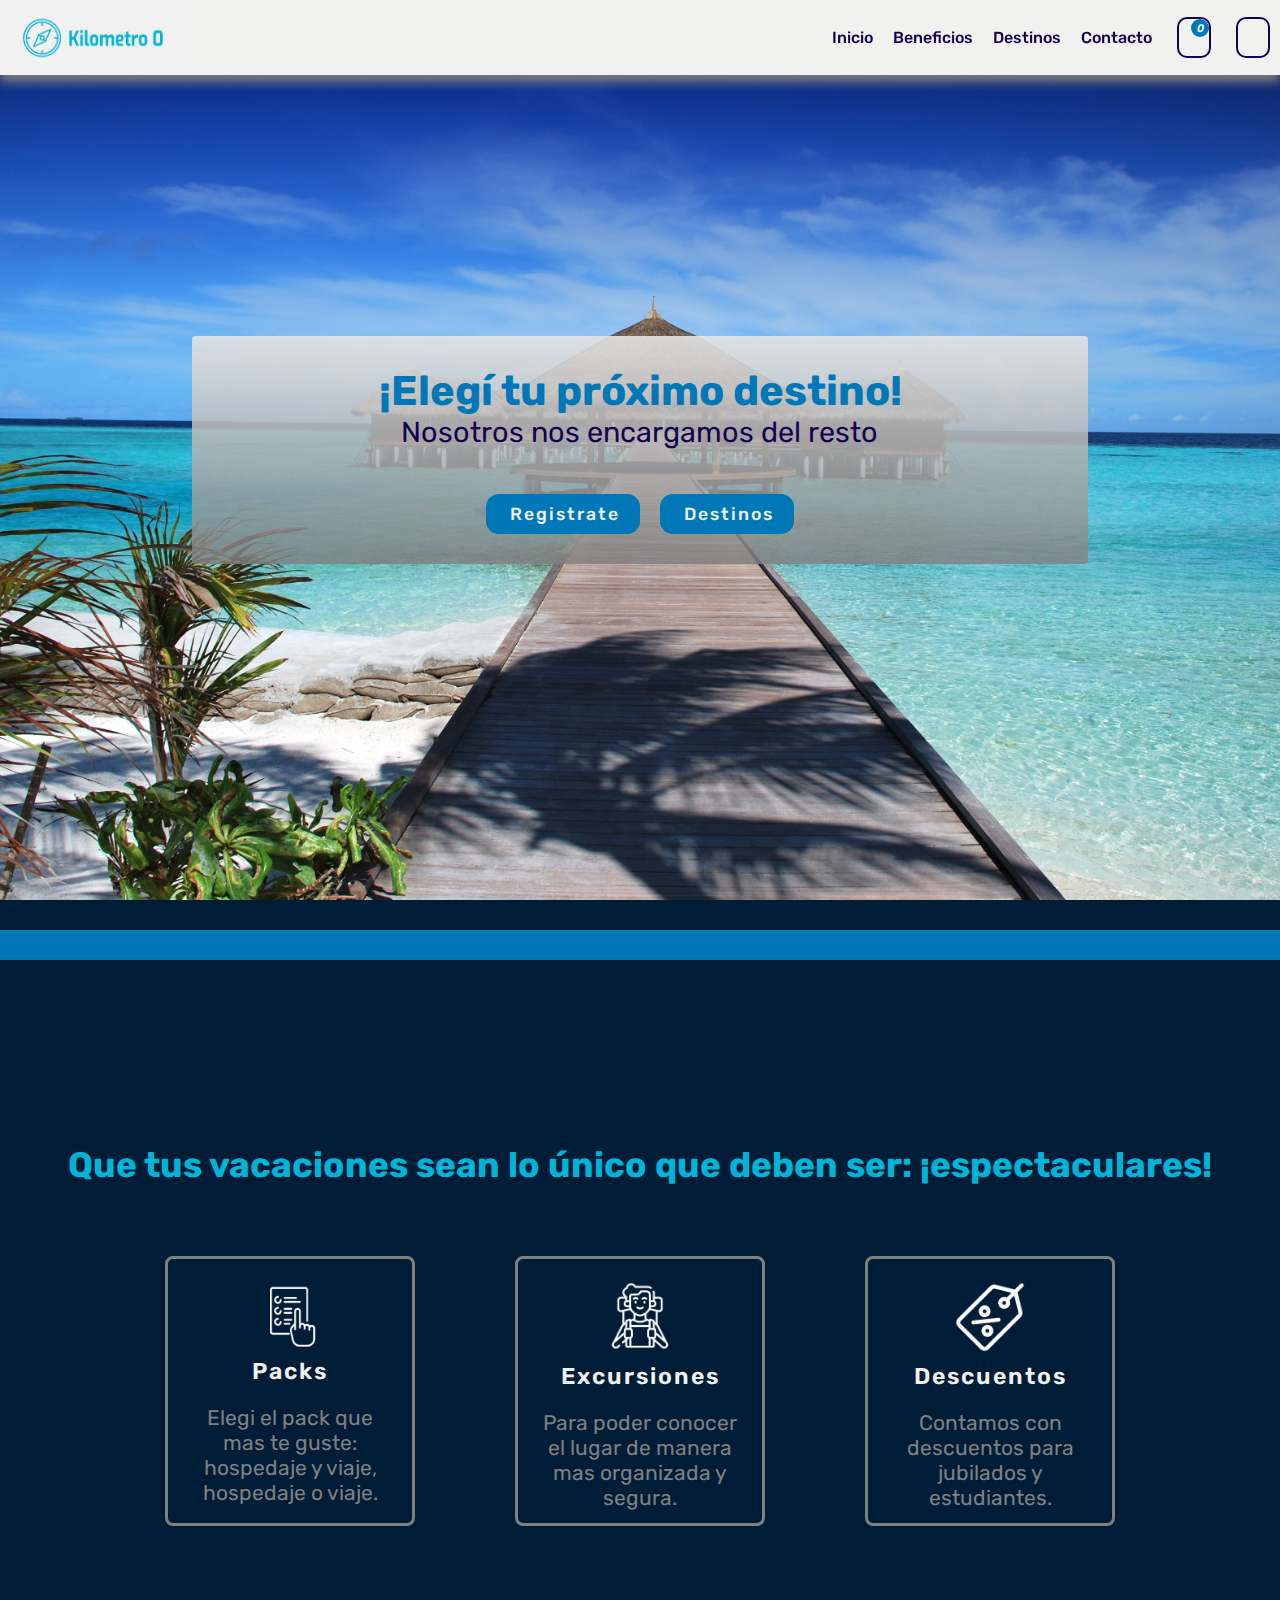
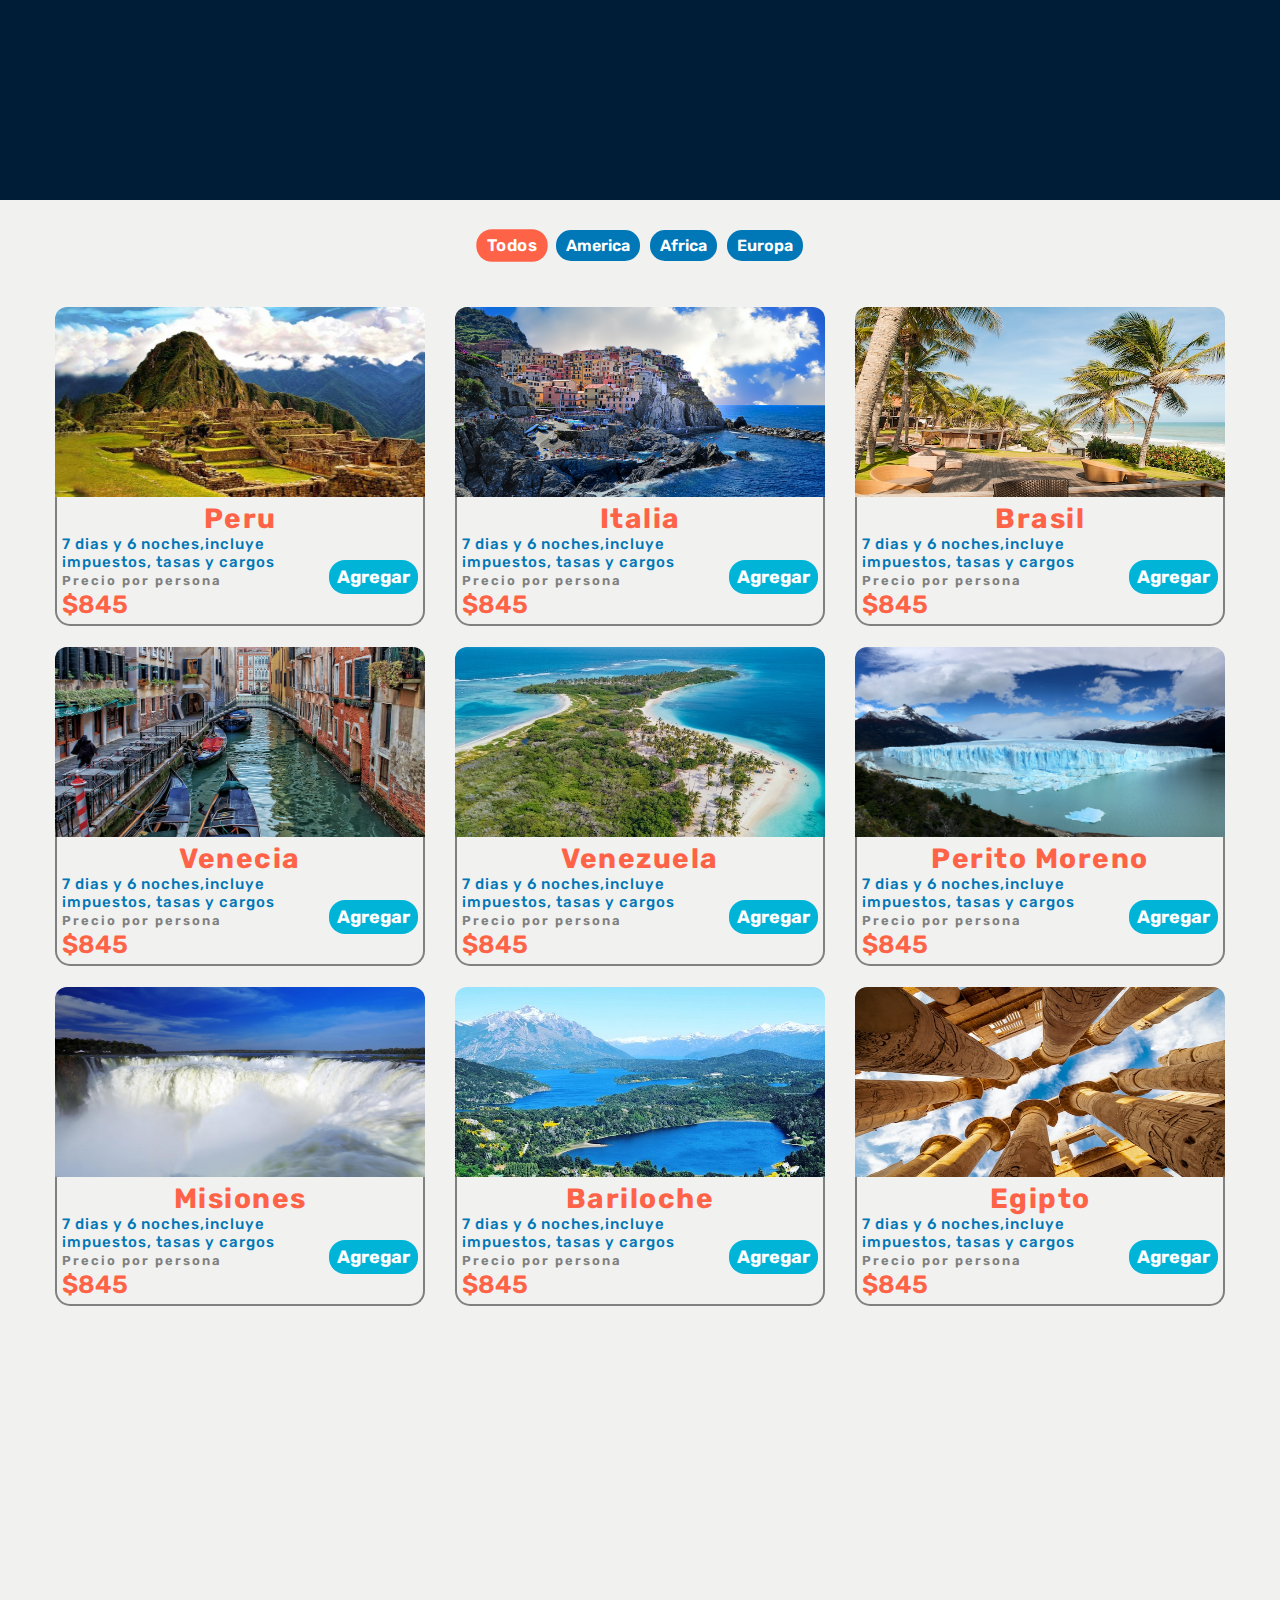
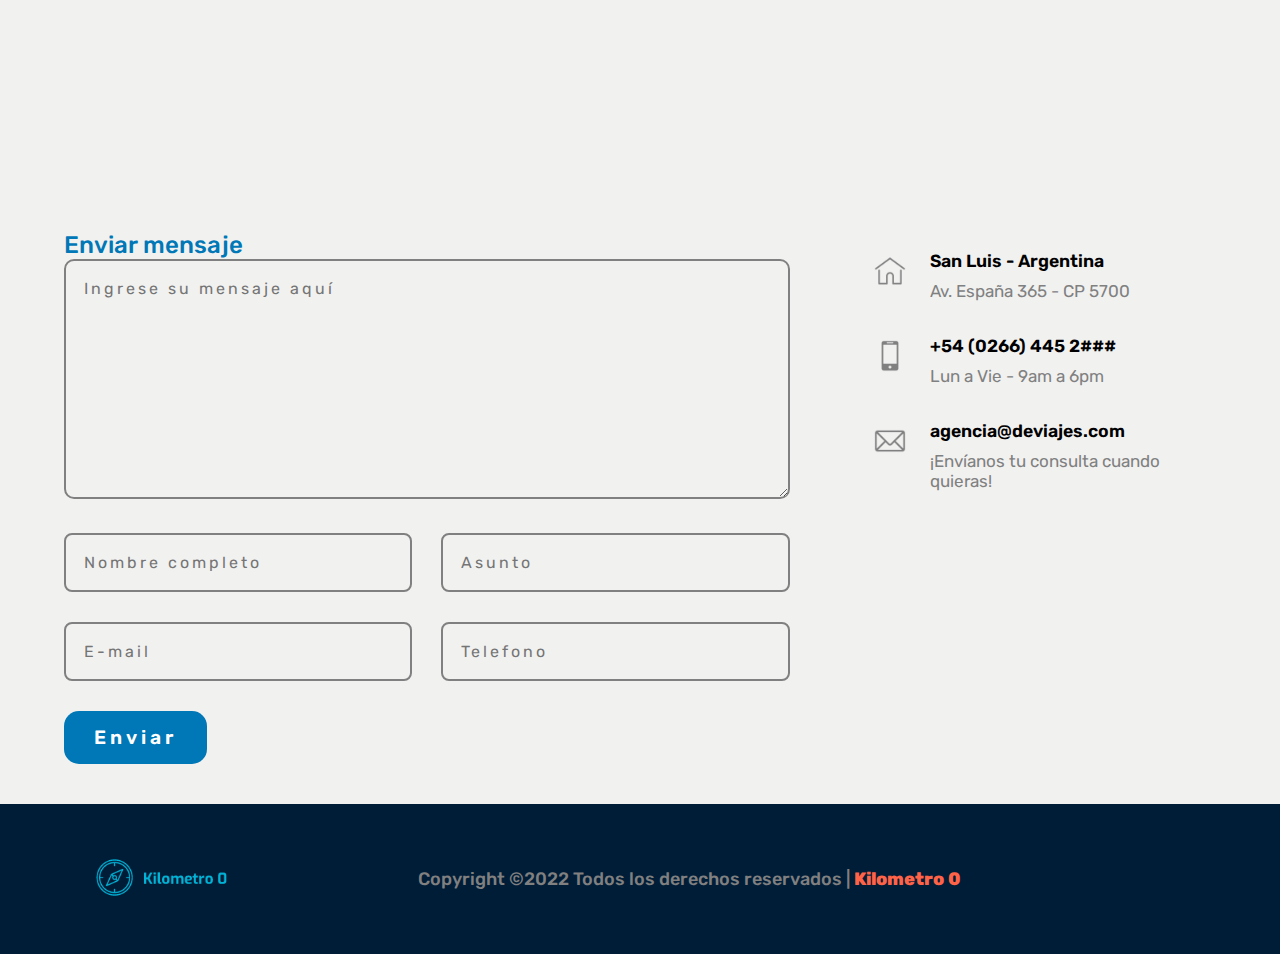
<file: index.html>
<!DOCTYPE html>
<html lang="es">
  <head>
    <meta charset="UTF-8" />
    <meta http-equiv="X-UA-Compatible" content="IE=edge" />
    <meta name="viewport" content="width=device-width, initial-scale=1.0" />
    <link rel="stylesheet" href="https://cdnjs.cloudflare.com/ajax/libs/font-awesome/6.2.0/css/all.min.css" integrity="sha512-xh6O/CkQoPOWDdYTDqeRdPCVd1SpvCA9XXcUnZS2FmJNp1coAFzvtCN9BmamE+4aHK8yyUHUSCcJHgXloTyT2A==" crossorigin="anonymous" referrerpolicy="no-referrer" />
   <link rel="stylesheet" href="./assets/style.css" />
    <link rel="stylesheet" href="./assets/mediaqueries.css" />
    <link rel="stylesheet" href="./assets/animaciones.css" />

    <title>Kilometro 0 - Agencia de viajes</title>
  </head>
  <body>
    <header>
      <img
        src="./assets/img/logo.png"
        class="logo"
        alt="logobrujula"
      />
      <nav>
        <!-- ------------------------------------------    MENU HAMBURGUESA    ---------------------------------------------- -->
        <label for="menu-toggle" class="menu-label">
          <i class="fa-solid fa-bars menu-icon"></i>
        </label>
        <ul class="navbar-list">
          <li><a class="navbar-a" href="#mainhero">Inicio</a></li>
          <li><a class="navbar-a" href="#mainbeneficios">Beneficios</a></li>
          <li><a class="navbar-a" href="#maindestinos">Destinos</a></li>
          <li><a class="navbar-a" href="#maincontacto">Contacto</a></li>
        </ul>

        <!-- ------------------------------------------    CARRO DE COMPRAS    --------------------------------------------- -->
      <label>          <i class="fa-solid fa-cart-shopping cart-icon"><div class="carro-burbuja">0</div></i>        
      </label>
        <div class="divcarro">
          <h2>Tus compras</h2>

          <div class="cart-container"></div>

          <span class="divider"></span>

          <div class="cart-total">
            <p>Total:</p>
            <span class="total">0</span>
          </div>
          <div class="carroDivBotones">
          <button class="btn-buy">Comprar</button>
          <button class="btn-delete">Vaciar carrito</button>
        </div>
        </div>


        <!-- ----------------------------------------------  Fin carro de compras ---------------------------------------------- -->
        <a href="./login.html"  class="logousuarios"
          ><i class="fa-solid fa-user logousuario"></i></a>
          <div class="overlay"></div>

      </nav>
    </header>
    <main>
      <section id="mainhero">
        <div class="mainhero__img">
            <div class="mainhero__divtexto">
              <h1>¡Elegí tu próximo destino!</h1>
              <h2>Nosotros nos encargamos del resto</h2>
              <div class="hero-divbotones">
                <a  href="./login.html"><button class="hero-btnRegistrate btn"><i class="fa-solid fa-user userboton"></i>Registrate</button></a>
                <a href="#maindestinos"><button class="hero-btnDestinos btn"><i class="fa-solid fa-plane"></i>Destinos</button></a>
              </div>
            </div>
        </div>
      </section>
      <!-- ---------------------------------------------    BENEFICIOS    -------------------------------------------- -->
      <section id="mainbeneficios">
        <h3>
         Que tus vacaciones sean lo único que deben ser:
          ¡espectaculares!
        </h3>
        <div class="beneficioscontenedor">
          <div class="divcard">
            <div class="divcard-up">
              <img src="./assets/img/pack.png" class="imgpack" />
              <span>Packs</span>
            </div>
            <p>
              Elegi el pack que mas te guste: hospedaje y viaje, hospedaje o
              viaje.
            </p>
          </div>
          <div class="divcard">
            <div class="divcard-up">
              <img src="./assets/img/excursion.png" class="imgexcursion" />
              <span>Excursiones</span>
            </div>
            <p>
              Para poder conocer el lugar de manera mas organizada y segura.
            </p>
          </div>
          <div class="divcard">
            <div class="divcard-up">
              <img src="./assets/img/descuentos.png" class="imgdescuento" />
              <span>Descuentos</span>
            </div>
            <p>Contamos con descuentos para jubilados y estudiantes.</p>
          </div>
        </div>
      </section>
      <!-- ----------------------------------------------------    Destinos    ---------------------------------------------- -->
      <section id="maindestinos">
         <div class="categorias">
          <button class="category active" >Todos</button>
          <button class="category" data-category="America">America</button>
          <button class="category" data-category="Africa">Africa</button>
          <button class="category" data-category="Europa">Europa</button>
        </div>
        <div class="divdestinos">   
      </div>
      </section>
      <!--  ------------------------------------------    CONTACTO     ------------------------------------------->
      <section id="maincontacto">
        <div class="contenedorcontacto">
          <div class="divmapa">
            <iframe
              src="https://www.google.com/maps/embed?pb=!1m18!1m12!1m3!1d3334.6380301036456!2d-66.33911363524166!3d-33.302131497300664!2m3!1f0!2f0!3f0!3m2!1i1024!2i768!4f13.1!3m3!1m2!1s0x95d439543c5626fd%3A0x2db156e2f81d99f9!2sPlaza%20Pringles%2C%20San%20Luis!5e0!3m2!1ses-419!2sar!4v1666906570665!5m2!1ses-419!2sar"
              width="100%"
              height="100%"
              style="border: 0"
              allowfullscreen=""
              loading="lazy"
              referrerpolicy="no-referrer-when-downgrade"
            ></iframe>
          </div>
          <div class="divcontacto-down">
            <div class="divform">
              <form>
                <!-- form de contacto -->
                <h2>Enviar mensaje</h2>
                <div><textarea placeholder = 'Ingrese su mensaje aquí'"
                  placeholder="Ingrese su mensaje aquí" class="contacto-datos"></textarea></div>
                  <div class="divinputs"> 
                    <div class="divinput-50">
                <div>
                  <input class=" contacto-datos input-nombre" name="name" id="name" type="text"
                  placeholder = 'Nombre completo'" placeholder="Ingrese
                  nombre completo">
                </div>
                <div>
                  <input class="contacto-datos input-correo" name="correo" id="correo"
                  type="text" placeholder = 'E-mail'"
                  placeholder="E-mail">
                </div>
              </div>
                <div class="divinput-50">
                <div class=>
                  <input class="contacto-datos input-asunto" name="asunto" id="asunto"
                  type="text" placeholder = 'Asunto'"
                  placeholder="Asunto">
                </div>
                <div class=>
                  <input class="contacto-datos input-telefono" name="telefono" id="telefono"
                  type="text" placeholder = 'Telefono'"
                  placeholder="Telefono">
                </div>
              </div>

              </div>
              
                <input type="submit" value="Enviar" class="submit-contacto btn"/>
              </form>
            </div>
            <div class="divdatos">
              <!-- datos de la pagina -->
              <div class="divdatos-item">
                <img src="./assets/img/domiciliologo.png" class="datoslogo" alt="logo-domicilio">
                <div class="divdatos-item2">
                  <span>San Luis - Argentina</span>
                  <p>Av. España 365 - CP 5700</p>
                </div> 
              </div>
              <div class="divdatos-item">
                <img src="./assets/img/celularlogo.png" class="datoslogo" alt="logo-celular">
                <div class="divdatos-item2">
                  <span>+54 (0266) 445 2###</span>
                  <p>Lun a Vie - 9am a 6pm
                  </p>
                </div> 
              </div>
              <div class="divdatos-item">
                <img src="./assets/img/correologo.png" class="datoslogo" alt="logo-correo">
                <div class="divdatos-item2">
                  <span>agencia@deviajes.com</span>
                  <p>¡Envíanos tu consulta cuando quieras!</p>
                </div> 
              </div>
            </div>
          </div>
        </div>
      </section>
    </main>
    <footer>
      <div class="footer-div-logo">   <img
        src="./assets/img/logo-footer.png"
        href="index.html"
        class="logok0footer"
        alt="logobrujula"
      /></div>
      <p>Copyright ©2022 Todos los derechos reservados |  <span>Kilometro 0</span></p>
<div class="footer-div-logos">
  <a href="https://www.facebook.com/" target="_blank"><i class="fa-brands fa-square-facebook logofooter"></i></a>
  <a href="https://www.instagram.com/" target="_blank" ><i class="fa-brands fa-instagram logofooter"></i></a>
  <a href="https://twitter.com/?lang=es" target="_blank"><i class="fa-brands fa-square-twitter logofooter"></i></a>
  <a href="https://www.youtube.com/" target="_blank"><i class="fa-brands fa-youtube logofooter"></i></a>
</div>
    </footer>
    <div class="add-modal"></div>

    <script src="./data.js"></script>
    <script src="./assets/main.js"></script>
    </body>
</html>
</file>
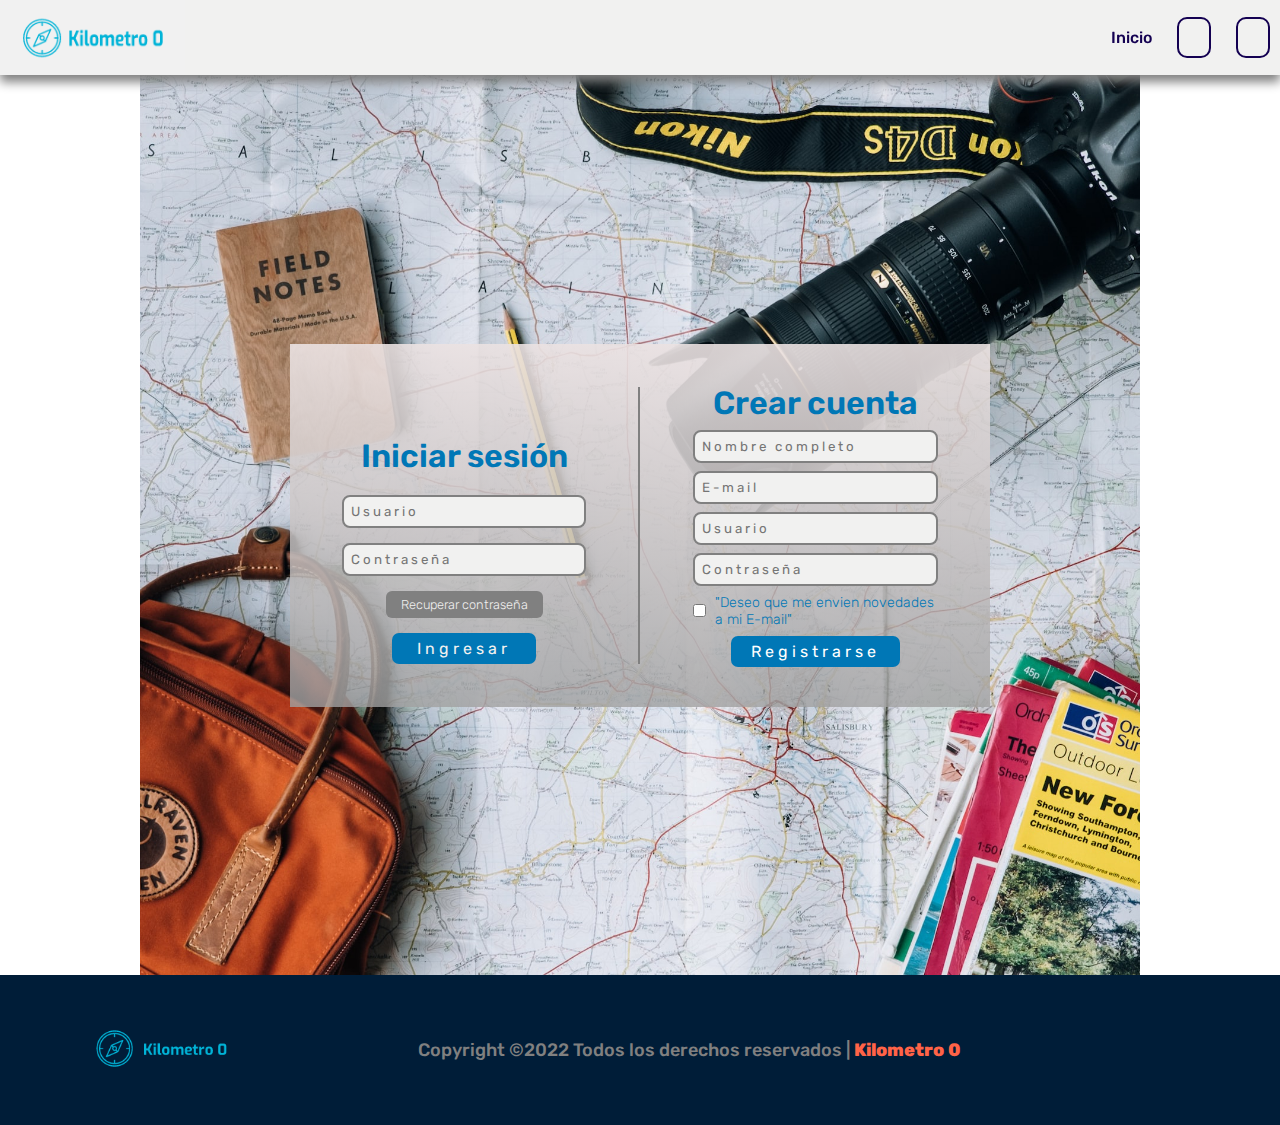
<file: login.html>
<!DOCTYPE html>
<html lang="es">
  <head>
    <meta charset="UTF-8" />
    <meta http-equiv="X-UA-Compatible" content="IE=edge" />
    <meta name="viewport" content="width=device-width, initial-scale=1.0" />
    <link
      rel="stylesheet"
      href="https://cdnjs.cloudflare.com/ajax/libs/font-awesome/6.2.0/css/all.min.css"
      integrity="sha512-xh6O/CkQoPOWDdYTDqeRdPCVd1SpvCA9XXcUnZS2FmJNp1coAFzvtCN9BmamE+4aHK8yyUHUSCcJHgXloTyT2A=="
      crossorigin="anonymous"
      referrerpolicy="no-referrer"
    />
    <link rel="stylesheet" href="./assets/style.css" />
    <link rel="stylesheet" href="./assets/mediaqueries.css" />
    <link rel="stylesheet" href="./assets/animaciones.css" />
    <title>Kilometro 0 | Usuarios</title>
  </head>
  <body>
    <header>
      <img src="./assets/img/logo.png" class="logo" alt="logobrujula" />
      <nav>
        <ul class="navbar-list">
          <li><a class="navbar-a" href="./index.html">Inicio</a></li>
        </ul>
        <!-- ------------------------------------------    CARRO DE COMPRAS    --------------------------------------------- -->
        <label> <i class="fa-solid fa-cart-shopping cart-icon"></i> </label>
        <div class="divcarro"></div>
        <!-- ----------------------------------------------  Fin carro de compras ---------------------------------------------- -->
        <a href="./login.html" class="logousuarios"
          ><i class="fa-solid fa-user logousuario"></i
        ></a>
      </nav>
    </header>
    <main>
      <section class="section-login">
        <div class="divcontenedorlogin">
          <div class="divIniciar">
            <h2>Iniciar sesión</h2>
            <div>
              <div>
                <input
                  class="registrarse"
                  name="name"
                  id="name"
                  type="text"
                  placeholder="Usuario"
                  placeholder="Ingrese
                      nombre completo"
                />
              </div>
              <div>
                <input
                  class="registrarse"
                  name="password"
                  id="contraseña"
                  type="password"
                  placeholder="Contraseña"
                  placeholder="Contraseña"
                  required
                />
              </div>
              <button class="btn-contraseña btn">Recuperar contraseña</button>
              <button class="btn-Iniciar btn">Ingresar</button>
            </div>
          </div>

          <div class="divRegistrarse">
            <h2>Crear cuenta</h2>
            <div>
              <input
                class="registrarse"
                name="name"
                id="name"
                type="text"
                placeholder="Nombre completo"
                placeholder="Ingrese
                    nombre completo"
              />
            </div>
            <div>
              <input
                class="registrarse"
                name="correo"
                id="correo"
                type="text"
                placeholder="E-mail"
                placeholder="E-mail"
                required
              />
            </div>
            <div>
              <input
                class="registrarse"
                name="Usuario"
                id="usuario"
                type="text"
                placeholder="Usuario"
                placeholder="Usuario"
              />
            </div>
            <div>
              <input
                class="registrarse"
                name="password"
                id="contraseña"
                type="password"
                placeholder="Contraseña"
                placeholder="Contraseña"
                required
              />
            </div>

            <div class="div-label">
              <input type="checkbox" id="checkbox1" />
              <label for="checkbox1" class="label-registrarse"
                >"Deseo que me envien novedades a mi E-mail"</label
              >
            </div>

            <input
              type="submit"
              value="Registrarse"
              class="submit-registro btn"
            />
          </div>
        </div>
      </section>
    </main>
    <footer>
      <div class="footer-div-logo">
        <img
          src="./assets/img/logo-footer.png"
          href="index.html"
          class="logok0footer"
          alt="logobrujula"
        />
      </div>
      <p>
        Copyright ©2022 Todos los derechos reservados | <span>Kilometro 0</span>
      </p>
      <div class="footer-div-logos">
        <a href="https://www.facebook.com/" target="_blank"
          ><i class="fa-brands fa-square-facebook logofooter"></i
        ></a>
        <a href="https://www.instagram.com/" target="_blank"
          ><i class="fa-brands fa-instagram logofooter"></i
        ></a>
        <a href="https://twitter.com/?lang=es" target="_blank"
          ><i class="fa-brands fa-square-twitter logofooter"></i
        ></a>
        <a href="https://www.youtube.com/" target="_blank"
          ><i class="fa-brands fa-youtube logofooter"></i
        ></a>
      </div>
    </footer>
    <script src="./data.js"></script>
    <script src="./assets/main.js"></script>
  </body>
</html>
</file>
<file: assets/style.css>
@import url("https://fonts.googleapis.com/css2?family=Rubik:wght@300;400;500;600;700;800;900&display=swap");
@import url("https://fonts.googleapis.com/css2?family=Architects+Daughter&display=swap");
:root {
  --background: #fff;
  --color1: #140152;
  --color2: #00b4d8;
  --color3: #0077b6;
  --color4: #808080;
  --color5: #f1f1f0;
  --color6: #001d38;
}
* {
  padding: 0;
  margin: 0;
  box-sizing: border-box;
  text-decoration: none;
  font-family: "Rubik", sans-serif;

  list-style: none;
}
header {
  height: 75px;
  width: 100%;
  display: flex;
  align-items: center;
  justify-content: space-between;
  gap: 140px;
  color: var(--color1);
  font-weight: 400;
  background-color: var(--color5);
  position: fixed;
  top: 0;
  box-shadow: 0 7px 10px var(--color4);
  z-index: 3;
}

.logo {
  height: 75px;
}

.logousuario {
  color: var(--color1);
  border: solid var(--color1) 2px;
  padding: 9px 15px;
  border-radius: 10px;
}

.navbar-a {
  color: var(--color1);
  font-weight: 500;
  font-size: 16px;
}

.navbar-a:hover {
  color: var(--color2);
}
nav {
  display: flex;
  justify-content: center;
  align-items: center;
  gap: 25px;
  margin-right: 10px;
}

.navbar-list {
  display: flex;
  gap: 20px;
  justify-content: center;
  align-items: center;
  list-style: none;
}
.menu-label {
  display: none;
}

/* -----------------------  Carro de compras (Header) ------------------------- */
.cart-icon {
  border: solid 2px var(--color1);
  padding: 9px 15px;
  border-radius: 10px;
  font-size: 16px;
  font-weight: 600;
  cursor: pointer;
  color: var(--color1);
  position: relative;
}
/* burbuja del carro */
.carro-burbuja {
  border: solid var(--color3) 2px;
  background-color: var(--color3);
  color: var(--background);
  position: absolute;
  top: 0px;
  right: 0px;
  text-align: center;
  font-size: 11px;
  font-weight: 600;
  height: 18px;
  width: 18px;
  display: flex;
  justify-content: center;
  align-items: center;
  padding-left: 1px;
  border-radius: 50%;
}

.divcarro {
  position: absolute;
  top: 75px;
  right: 0;
  padding: 8px 35px;
  background-image: linear-gradient(
    to bottom,
    rgb(235, 226, 226),
    rgb(161, 161, 161)
  );
  display: flex;
  flex-direction: column;
  gap: 30px;
  height: 100vh;
  z-index: 2;
  overflow-y: scroll;
  transform: translate(200%);
  transition: all 0.3s cubic-bezier(0.92, 0.01, 0.35, 0.99);
}
.open-cart {
  transform: translate(0%);
  transition: all 0.5s cubic-bezier(0.92, 0.01, 0.35, 0.99);
}

.carro-imgvene {
  height: 150px;
  width: 100%;
  border-top-right-radius: 15px;
  border-top-left-radius: 15px;
}
.divcarro::-webkit-scrollbar {
  display: none;
}

.cart-container {
  display: flex;
  flex-direction: column;
  justify-content: center;
  align-items: center;
  gap: 8px;
}

.cart-item {
  display: flex;
  flex-direction: column;
  justify-content: center;
  align-items: center;
  width: 300px;
  height: 250px;
  border: solid 2px var(--color5);
  border-radius: 15px;
}

.cart-item img {
  border-top-left-radius: 10px;
  border-top-right-radius: 10px;
  border: none;
  height: 116px;
  width: 297px;
}

.item-bid {
  color: var(--color3);
  font-size: 15px;
  font-weight: 500;
  margin-top: 5px;
}
.divPrecioCart {
  display: flex;
  justify-content: space-between;
  align-items: center;
  margin-top: 3px;
}
.pPrecioCart {
  color: #ff6347;
  font-weight: 500;
}

.item-price {
  color: #ff6347;
  font-size: 20px;
  font-weight: 600;
}

.item-info {
  display: flex;
  flex-direction: column;
  justify-content: space-between;
  padding: 10px;
  padding-top: 2px;
}
.item-quantity {
  color: #ff6347;
}
.item-bid-info {
  display: flex;
  flex-direction: column;
}
.item-bid-price {
  display: flex;
  justify-content: center;
  align-items: center;
}

.item-bid-price span {
  color: #ff6347;
  font-weight: 600;
  font-size: 1.4rem;
}

.divcarro h2 {
  color: var(--color3);
  font-size: 22px;
  font-weight: 800;
}
.divcarro-item {
  display: flexa;
  align-items: center;
  justify-content: center;
  gap: 20px;
  border-radius: 10px;
  padding: 20px;
}
.divcarro-item img {
  height: 165px;
  width: 65px;
}

.item-title {
  color: var(--color3);
  font-weight: 600;
  font-size: 22px;
  display: flex;
  justify-content: center;
}

.item-handler {
  display: flex;
  align-items: center;
  justify-content: center;
  gap: 20px;
}

.quantity-handler {
  display: flex;
  justify-content: center;
  align-items: center;
  padding: 2px 8px;
  border-radius: 5px;
  color: #fff;
  font-weight: 400;
  margin-bottom: 15px;
}

.down {
  background: #ff6347;
  cursor: pointer;
  color: var(--background);
  transition: transform 1s ease;
}

.up {
  background: var(--color3);
  cursor: pointer;
  transition: transform 1s ease;
}
.cant-per {
  color: var(--color1);
  font-size: 18px;
  font-weight: 700;
}

.divider {
  margin-top: 5px;
  border: 0.5px solid var(--color5);
}
.card-total {
  display: flex;
  justify-content: space-between;
  align-items: baseline;
}

.card-total p {
  color: #ff6347;
  font-weight: 700;
}

.card-total span {
  color: #ff6347;
  font-weight: 600;
  font-size: 18px;
}
.carroDivBotones {
  height: auto;
  width: 100%;
  display: flex;
  flex-direction: column;
  justify-content: center;
  align-items: center;
  gap: 12px;
}
.btn-buy {
  border: none;
  border-radius: 8px;
  width: 70%;
  background-color: var(--color3);
  color: var(--background);
  font-size: 15px;
  font-weight: 500;
  padding: 8px 20px;
}
.btn-delete {
  border: none;
  border-radius: 8px;
  width: 70%;
  background-color: var(--color6);
  color: var(--background);
  font-size: 15px;
  font-weight: 500;
  padding: 4px 20px;
}
.btn-add {
  padding: 14px;
  color: var(--color5);
  font-size: 17px;
  background: var(--color3);
  border-radius: 10px;
  border: none;
  cursor: pointer;
  transition: transform 1s ease;
}
/* ocultar visualmente boton comprar del carrito si no hay productos agregados 
 */
.disabled {
  cursor: not-allowed;
  background-color: var(--color4);
  color: var(--background);
}

/* mostrar msj al agregar una compra al carrito */
.add-modal {
  padding: 15px 0px;
  display: flex;
  align-items: center;
  justify-content: center;
  color: var(--background);
  background-color: var(--color3);
  position: fixed;
  bottom: 0;
  width: 100%;
  transition: all 0.5s ease-out;
  transform: translateY(200%);
}
.active-modal {
  transform: translateY(0);
  transition: all 0.5s ease-in;
}

/*---------------------------------------     USUARIOS  login.html    --------------------------------------*/
.section-login {
  margin-top: 75px;
  width: min(100%, 1000px);
  min-height: 100vh;
  display: flex;
  justify-content: center;
  align-items: center;
  background-image: url(./img/imglogin.jpg);
  background-size: cover;
  background-repeat: no-repeat;
  background-position: center;
}
.divcontenedorlogin {
  display: flex;
  justify-content: center;
  align-items: center;
  height: min(90%, 500px);
  width: min(70%, 1000px);
  background-image: linear-gradient(
    to bottom,
    rgb(235, 226, 226, 0.9),
    rgb(161, 161, 161, 0.8)
  );
}

/* -------- INICIAR SESION ------- */
.divIniciar {
  padding-top: 50px;
  height: 100%;
  width: 50%;
  display: flex;
  flex-direction: column;
  align-items: center;
  justify-content: space-around;
  gap: 20px;
  border-right: solid 2px var(--color4);
}

.divIniciar div {
  width: 100%;
  display: flex;
  flex-direction: column;
  justify-content: center;
  align-items: center;
  gap: 15px;
}
/* DIV:USUARIO CONTRASEÑA */
.divIniciar div div {
  width: min(70%, 600px);
}
.divIniciar h2 {
  color: var(--color3);
  font-weight: 600;
  font-size: 2rem;
}

.btn-contraseña {
  padding: 6px 15px;
  background-color: var(--color4);
  border-radius: 6px;
  border: none;
  color: var(--color5);
  font-size: 0.8rem;
  font-weight: 300;
}

.btn-Iniciar {
  font-size: 1rem;
  font-weight: 400;
  padding: 6px 25px;
  color: var(--color5);
  background: var(--color3);
  border: none;
  border-radius: 7px;
  letter-spacing: 4px;
}

/*--------- REGISTRARSE -----------*/

.divRegistrarse h2 {
  color: var(--color3);
  font-weight: 600;
  font-size: 2rem;
}

/* INPUTS REGISTRARSE */
.divRegistrarse {
  height: 100%;
  width: 50%;
  display: flex;
  justify-content: center;
  align-items: center;
  flex-direction: column;
  gap: 8px;
  padding: 40px 0;
}

.divRegistrarse div {
  width: 70%;
}
.registrarse {
  width: 100%;
  padding: 7px;
  border: solid 2px var(--color4);
  background-color: var(--color5);
  color: var(--color1);
  letter-spacing: 3px;
  border-radius: 8px;
}

.div-label {
  display: flex;
  justify-content: center;
  align-items: center;
  gap: 9px;
}

.label-registrarse {
  font-size: 14px;
  font-weight: 300;
  color: var(--color3);
}
#checkbox1:hover {
  cursor: pointer;
}

.submit-registro {
  padding: 6px 20px;
  font-size: 1rem;
  font-weight: 400;
  background-color: var(--color3);
  color: var(--background);
  border: none;
  border-radius: 7px;
  letter-spacing: 4px;
  cursor: pointer;
}

/*  --------------------------------------     HERO    ----------------------------------- */
main {
  min-height: 100vh;
  width: 100%;
  display: flex;
  flex-direction: column;
  justify-content: center;
  align-items: center;
}
#mainhero {
  height: 100vh;
  width: 100%;
  display: flex;
  flex-direction: column;
  justify-content: center;
  align-items: center;
}

.mainhero__img {
  width: 100%;
  height: 100%;
  display: flex;
  align-items: center;
  justify-content: center;
  background-image: url(./img/mar33.jpg);
  background-position: center;
  background-repeat: no-repeat;
  background-size: cover;
}

.mainhero__divtexto {
  font-size: 2rem;
  padding: 30px 0;
  text-align: center;
  width: 70%;
  color: var(--color3);
  background-image: linear-gradient(
    to bottom,
    rgba(228, 228, 228, 0.9),
    hsl(0, 0%, 50%, 0.8)
  );
  border-radius: 4px;
  display: flex;
  flex-direction: column;
  align-items: center;
  justify-content: center;
}
.mainhero__divtexto h1 {
  font-size: 2.6rem;
}
.mainhero__divtexto h2 {
  color: var(--color1);
  font-weight: 400;
  font-size: 1.8rem;
  margin-bottom: 45px;
  width: 90%;
  text-align: center;
}

.hero-divbotones {
  display: flex;
  justify-content: center;
  align-items: center;
  gap: 20px;
  width: 30%;
}

.hero-btnRegistrate,
.hero-btnDestinos {
  font-size: 1.1rem;
  padding: 10px 20px;
  border: none;
  border-radius: 13px;
  letter-spacing: 2px;
  font-weight: 500;
  background-color: var(--color3);
  color: var(--color5);
  display: flex;
  gap: 4px;
}

/* ---------------------------------------    Beneficios    --------------------------------- */

#mainbeneficios {
  min-height: 100vh;
  width: 100%;
  display: flex;
  flex-direction: column;
  justify-content: center;
  align-items: center;
  background: var(--color6);
}

#mainbeneficios h3 {
  color: var(--color2);
  font-weight: 700;
  font-size: 2.2rem;
  width: auto;
  text-align: center;
  padding: 0 40px;
}

.beneficioscontenedor {
  width: 100%;
  height: 100%;
  display: flex;
  gap: 100px;
  justify-content: center;
  align-items: center;
  margin-top: 70px;
  padding-bottom: 30px;
}

.divcard {
  display: flex;
  flex-direction: column;
  justify-content: center;
  align-items: center;
  gap: 20px;
  padding: 20px;
  width: 250px;
  height: 270px;
  border-radius: 8px;
  border: solid 3px var(--color4);
  color: var(--background);
  text-align: center;
}

.divcard-up {
  width: 100%;
  display: flex;
  flex-direction: column;
  justify-content: center;
  align-items: center;
}

.imgexcursion,
.imgdescuento {
  height: 90px;
  width: 90px;
}
.imgpack {
  height: 80px;
  width: 80px;
}
.divcard span {
  font-size: 23px;
  font-weight: 600;
  color: var(--color5);
  letter-spacing: 2px;
}
.divcard p {
  font-weight: 400;
  font-size: 21px;
  color: var(--color4);
}

/* -------------------------------------    Destinos    -------------------------------------- */
#maindestinos {
  display: flex;
  flex-direction: column;
  justify-content: center;
  align-items: center;
  background-color: var(--color5);
}
/* div botones de categorias */
.categorias {
  margin-top: 30px;
  display: flex;
  justify-content: center;
  align-items: center;
  width: 70%;
  gap: 10px;
}
.categories {
  display: flex;
  gap: 20px;
  margin-top: 20px;
}
.category {
  background-color: var(--color3);
  width: auto;
  padding: 6px 10px;
  border: none;
  color: var(--background);
  font-size: 1rem;
  font-weight: 600;
  border-radius: 15px;
}
.category:hover {
  cursor: pointer;
}
.active {
  background-color: #ff6347;
  transition: transform 1s ease;
  transform: scale(1.05);
}
.divdestinos {
  min-height: 100vh;
  width: min(100%, 1300px);
  display: flex;
  align-items: center;
  justify-content: center;
  gap: 30px;
  padding: 50px;
  flex-wrap: wrap;
}

.card-destino {
  height: 310px;
  width: 370px;
  background-color: var(--color5);
  transition: transform 0.8s ease;
  display: flex;
  flex-direction: column;
  justify-content: center;
  align-items: center;
}

.card-destino:hover {
  transform: scale(1.02);
}

.card-destino-down {
  border: var(--color4) 2px solid;
  border-top: none;
  border-bottom-left-radius: 15px;
  border-bottom-right-radius: 15px;
  padding: 5px;
}
.card-destino-down h3 {
  font-weight: 700;
  font-size: 28px;
  color: #ff6347;
  display: flex;
  justify-content: center;
  letter-spacing: 1.5px;
}

.down-items {
  display: flex;
  justify-content: space-around;
  align-items: center;
}

.down-items-1 {
  display: flex;
  flex-direction: column;
  gap: 2px;
}

.pDescripcion {
  font-weight: 500;
  font-size: 15px;
  color: var(--color3);
  text-align: initial;
  width: 100%;
  letter-spacing: 1px;
}
.pPrecioPersona {
  font-size: 13px;
  color: var(--color4);
  letter-spacing: 2px;
  font-weight: 600;
}
.down-items-1 span {
  font-weight: 600;
  font-size: 25px;
  color: #ff6347;
}

.down-items button {
  padding: 6px 8px;
  border-radius: 16px;
  border: none;
  background: var(--color2);
  font-size: 18px;
  font-weight: 700;
  color: #fff;
  cursor: pointer;
}

.dimg {
  height: 190px;
  width: 370px;
  border-top-left-radius: 12px;
  border-top-right-radius: 12px;
}

/* -----------------------------------------    Contacto    ------------------------------------------- */

.divmapa {
  height: 50vh;
  width: 90%;
}
#maincontacto {
  background-color: var(--color5);
  width: 100%;
  min-height: 100vh;
  display: flex;
  flex-direction: column;
  align-items: center;
}

.contenedorcontacto {
  width: min(100%, 1300px);
  min-height: 100vh;
  display: flex;
  gap: 30px;
  flex-direction: column;
  align-items: center;
}

.divcontacto-down {
  display: flex;
  width: 90%;
  height: 40%;
}

.divform {
  height: 100%;
  width: min(70%, 1000px);
}

.divform h2 {
  color: var(--color3);
  font-weight: 500;
}

textarea {
  height: 15em;
  width: 90%;
  padding: 20px;
  font-size: 1.5rem;
  font-weight: 400;
  border: solid 2px var(--color4);
  background-color: var(--color5);
  margin-bottom: 30px 0px;
  letter-spacing: 3px;
  color: var(--color1);
  border-radius: 10px;
}

.contacto-datos {
  padding: 18px;
  font-size: 1rem;
  font-weight: 400;
}

.contacto-datos:focus::-webkit-input-placeholder {
  opacity: 0;
}
.contacto-datos:focus::-moz-input-placeholder {
  opacity: 0;
}
.contacto-datos:focus::-ms-input-placeholder {
  opacity: 0;
}

.divinputs {
  margin-top: 30px;
  display: flex;
  width: 90%;
  justify-content: space-between;
}

.divinput-50 {
  width: 48%;
  display: flex;
  flex-direction: column;
  gap: 30px;
}
.input-nombre,
.input-correo,
.input-telefono,
.input-asunto {
  width: 100%;
  border: solid 2px var(--color4);
  background-color: var(--color5);
  letter-spacing: 3px;
  border-radius: 8px;
}

.submit-contacto {
  margin-top: 30px;
  padding: 15px 30px;
  font-size: 1.2rem;
  font-weight: 600;
  background-color: var(--color3);
  color: #fff;
  border: none;
  border-radius: 15px;
  letter-spacing: 4px;
  cursor: pointer;
  margin-bottom: 40px;
}

.divdatos {
  display: flex;
  flex-direction: column;
  gap: 35px;
  width: max(30%, 300px);
  height: 50%;
  padding: 20px 0;
}

.divdatos-item {
  display: flex;
  gap: 20px;
}

.divdatos-item2 {
  display: flex;
  flex-direction: column;
  gap: 10px;
}

.divdatos-item2 span {
  font-weight: 600;
  font-size: 1.1rem;
}

.divdatos-item2 p {
  font-weight: 400;
  font-size: 17px;
  color: var(--color4);
}
.datoslogo {
  height: 40px;
}

/* ------------------------------------------    Footer    -------------------------------------- */

footer {
  height: 150px;
  width: 100%;
  background-color: var(--color6);
  display: flex;
  align-items: center;
  justify-content: space-around;
}
.logok0footer {
  height: 145px;
}

.footer-div-logos {
  display: flex;
  gap: 15px;
}

.logofooter {
  font-size: 27px;
  color: var(--color2);
}

.logofooter:hover {
  color: var(--color5);
}

footer p {
  color: var(--color4);
  font-size: 18px;
  font-weight: 500;
}

footer span {
  color: #ff6347;
  font-weight: 800;
}
</file>
<file: assets/mediaqueries.css>
/* ---------------------------------    MENU HAMBURGUESA    ------------------------- */

#menu-toggle,
.menu-label {
  display: none;
}

@media (max-width: 992px) {
  /* ------------------------     HEADER     ---------------------- */
  .navbar-list {
    position: absolute;
    top: 75px;
    left: 5%;
    right: 5%;
    width: 90%;
    flex-direction: column;
    background-image: linear-gradient(
      to bottom,
      rgb(235, 226, 226),
      rgb(161, 161, 161)
    );
    border: 2px solid var(--color3);
    border-top: 0px;
    border-radius: 0px 0px 15px 15px;
    align-items: flex-start;
    padding: 45px 30px;
    gap: 25px;
    z-index: 2;
    display: none;
  }

  /* Mostra/Ocultar menu responsive */
  .open-menu {
    display: flex;
  }
  .navbar-list a {
    font-size: 18px;
    font-weight: 800;
  }
  .menu-label {
    display: flex;
    cursor: pointer;
    order: 2;
  }
  .menu-label img {
    height: 40px;
    width: 40px;
  }

  .menu-icon {
    margin-right: 15px;
    font-size: 26px;
    cursor: pointer;
  }

  /* Borde Carrito */
  .card-icon {
    height: 40px;
  }

  /*---------------------------------------     USUARIOS  login.html    --------------------------------------*/
  .section-login {
    overflow: auto;
  }
  .divcontenedorlogin {
    width: min(70%, 1000px);
    height: min(90%, 500px);
    flex-direction: column;
    overflow: auto;
  }

  /* -------- INICIAR SESION ------- */
  .divIniciar {
    text-align: center;
    height: 50%;
    width: min(100%, 500px);
    gap: 15px;
    border-right: none;
    padding-bottom: 35px;
    justify-content: center;
    align-items: center;
  }

  .divIniciar div {
    gap: 8px;
  }

  .divIniciar h2 {
    font-size: 1.5rem;
  }

  .btn-Iniciar {
    font-size: 0.9rem;
  }

  /*--------- REGISTRARSE -----------*/

  .divRegistrarse h2 {
    font-size: 1.5rem;
  }

  /* INPUTS REGISTRARSE */
  .divRegistrarse {
    height: 50%;
    width: min(100%, 500px);
  }

  .divRegistrarse div {
    min-width: (60%, 300px);
  }
  .registrarse {
    padding: 4px;
    letter-spacing: 1px;
  }

  .label-registrarse {
    font-size: 0.8rem;
    width: 100%;
  }

  .submit-registro {
    padding: 9px 50px;
    font-size: 0.8rem;
  }
  /* --------------------------------------------     HERO         -------------------------------------------*/

  .hero-divbotones {
    flex-direction: column;
    gap: 10px;
  }
  /*-------------------------------------------     BENEFICIOS    -----------------------------------------  */

  #mainbeneficios h3 {
    width: 70%;
    text-align: center;
    margin-top: 20px;
  }
  .beneficioscontenedor {
    gap: 15px;
    flex-direction: column;
    width: 100%;
    margin-top: 35px;
  }
  .divcard {
    flex-direction: row;
    width: 90%;
    height: 26%;
    padding: 20px;
  }

  .imgpack,
  .imgexcursion,
  .imgdescuento {
    height: 60px;
    width: 60px;
    order: 2;
  }
  .divcard-up {
    height: 100%;
    width: 30%;
    border-right: solid 1px var(--color4);
  }
  .divcard span {
    font-size: 17px;
    font-weight: 600;
    color: var(--color5);
  }
  .divcard p {
    width: 70%;
    font-weight: 500;
    color: var(--color5);
  }

  /*-------------------------------------------     DESTINO       -----------------------------------------  */
  .divdestinos {
    gap: 15px;
    padding: 25px;
  }
  .card-destino {
    height: 410px;
    width: 470px;
  }

  .dimg {
    height: 250px;
    width: 470px;
  }

  .card-destino-down h3 {
    font-size: 32px;
  }

  .down-items-1 p {
    font-size: 20px;
  }

  .down-items-1 span {
    font-size: 23px;
    font-weight: 800;
  }
  .down-items button {
    padding: 13px 28px;
  }
  /* ------------------------------------------     CONTACTO      -----------------------------------------  */
  .divmapa {
    height: 60%;
    width: 90%;
  }
  .divcontacto-down {
    flex-direction: column;
    justify-content: center;
    align-items: center;
  }

  .divform {
    width: 100%;
  }
  textarea {
    width: 100%;
  }
  .divinputs {
    width: 100%;
  }

  /* ----------------------------------------------------    FOOTER    ------------------------------------------ */
  footer {
    height: 130px;
    gap: 15px;
    flex-direction: column;
    justify-content: center;
    align-items: center;
  }

  footer p {
    width: auto;
    text-align: center;
    order: 2;
  }
  .logok0footer {
    display: none;
  }
}
@media (max-width: 992px) and (orientation: landscape) {
  .hero-divbotones {
    flex-direction: row;
  }

  .divcontenedorlogin {
    flex-direction: row;
  }

  .divRegistrarse {
    height: 50%;
    width: min(100%, 500px);
  }
  .divIniciar {
    height: 50%;
    width: min(100%, 500px);
  }
  .btn-contraseña {
    padding: 5px 9px;
    background-color: var(--color4);
    border-radius: 7px;
    border: none;
    color: var(--color5);
    font-size: 0.7rem;
    font-weight: 200;
  }
  .btn-Iniciar,
  .submit-registro {
    font-size: 0.9rem;
    font-weight: 400;
    padding: 5px 13px;
    border-radius: 7px;
  }
}

/*-----------------------------------------------     MEDIA 576px    ----------------------------------------------- */
@media (max-width: 576px) {
  /* --------------------------------------------   HEADER    ------------------------------------------- */
  header {
    gap: 30px;
  }

  nav {
    gap: 14px;
  }

  /* ------------------------------------------     HERO    ------------------------------------------- */
  .mainhero__divtexto h1 {
    font-size: 1.3rem;
  }
  .mainhero__divtexto h2 {
    font-size: 1.3rem;
  }

  .hero-btnRegistrate,
  .hero-btnDestinos {
    font-size: 0.8rem;
    padding: 10px 25px;
    gap: 8px;
  }

  /* --------------------------------------     BENEFICIOS     --------------------------------------- */

  #mainbeneficios h3 {
    font-size: 1.4rem;
    width: 90%;
    font-weight: 600;
  }

  .beneficioscontenedor {
    gap: 25px;
    height: 95%;
    padding: 15px 0;
  }

  .divcard {
    flex-direction: column;
    height: 26%;
    padding: 15px;
    gap: 5px;
  }

  .divcard-up {
    height: 30%;
    flex-direction: row;
    border-right: none;
  }
  .divcard-up span {
    order: 2;
    font-size: 20px;
    font-weight: 700;
  }

  .imgexcursion,
  .imgdescuento {
    height: 70px;
    width: 70px;
  }
  .imgpack {
    height: 60px;
    width: 60px;
  }
  .divcard p {
    margin-top: 10px;
    width: 100%;
    font-size: 19px;
    font-weight: 500;
  }

  /* ---------------------------------------     DESTINOS    -------------------------------------------- */
  .card-destino {
    height: 8%;
    width: 100%;
  }

  .card-destino-down {
    height: 100px;
    width: 100%;
    padding-top: 0.5px;
  }

  .down-items-1 {
    gap: 0.7px;
  }

  .dimg {
    height: 30vh;
    width: 100%;
  }

  .card-destino-down h3 {
    font-size: 27px;
  }

  .down-items-1 p {
    font-size: 13px;
  }

  .down-items-1 span {
    font-size: 18px;
    font-weight: 800;
  }
  .down-items button {
    padding: 10px 20px;
    font-size: 16px;
  }

  /* ---------------------------------------------------      CONTACTO     -------------------------------------------- */

  .divmapa {
    height: 70vh;
  }

  .divinputs {
    flex-direction: column;
    gap: 8px;
  }
  .divinput-50 {
    flex-direction: column;
    width: 100%;
    gap: 8px;
  }

  .submit-registro,
  .btn-Iniciar {
    width: 70%;
    padding: 7px 20px;
  }

  /* -----------------------------------------------     FOOTER     ----------------------------------------- */

  footer p {
    font-size: 16px;
  }

  .footer-div-logos {
    gap: 25px;
  }
  .logofooter {
    font-size: 25px;
  }
}
</file>
<file: assets/animaciones.css>
/* Para suavizar la transicion y dejar distancia entre la section y el header al moverse con los links */
html {
  scroll-behavior: smooth;
  scroll-padding-top: 75px;
}

/* Animacion en el hover de navbar-a(en el hover el subrayado se traslada  */

.navbar-list li {
  position: relative;
  padding: 0;
}

.navbar-list li a::after {
  content: "";
  height: 2px;
  width: 100%;
  background: var(--color2);
  position: absolute;
  bottom: 0;
  left: 0;
  transform: scaleX(0);
  transform-origin: bottom right;
  transition: transform 0.4s ease;
}

.navbar-list li a:hover::after {
  transform-origin: bottom left;
  transform: scaleX(1);
}

/*GLASMORPHISM:
  Básicamente, el concepto principal de esta tendencia es poner un fondo semitransparente que
  añade un difuminado al fondo del div en el que se aplique. En este caso, lo usamos para que al abrir el menú
  hamburguesa y el carrito lo demás de la página se vea borroso abajo de este div de clase overlay.
  */

.overlay {
  position: absolute;
  top: 65px;
  left: 0;
  height: 100vh;
  width: 100%;
  z-index: 1; /*Para que quede por encima del resto de las cosas*/

  /*Efecto de Glassmorphismo*/
  background: rgba(255, 255, 255, 0.07);
  box-shadow: 0 8px 32px 0 rgba(31, 38, 135, 0.37);
  backdrop-filter: blur(5px);
  -webkit-backdrop-filter: blur(5px);
  display: none;
}

/*Toggle para el overlay (para que funcione unicamente cuando abrimos carrito o menu hamburguesa.
    Aclarar que funciona porque son elementos hermanos y overlay esta debajo de los dos inputs en el código.*/
.show-overlay {
  display: block;
}
/* Trasladar el div del carrito ,menos velocidad  */

.cart-icon {
  transition: all 0.35s ease-out;
}

.cart-icon:hover,
.logousuario:hover {
  border: solid 2px var(--color3);
  color: var(--color3);
  transition: all 0.2s ease-in;
}

/* Hover para los botones "comprar","ConfirmarCompra","+","-","enviar" */

.btn- {
  background-color: var(--color4);
  cursor: pointer;
  transform: scale(0.9);
}

.btn-:hover,
.btn:hover {
  border: solid 2px var(--color3);
  color: var(--color3);
  transition: all 0.2s ease-in;
  color: #f1f1f1;
  background: #ff6347;
  border: none;
  transform: scale(0.9);
  cursor: pointer;
}

/* Animacion para hero aparecer texto o div*/

@keyframes fade {
  from {
    opacity: 0;
  }
  to {
    opacity: 1;
  }
}

@keyframes slide-top {
  from {
    transform: translateY(-370px);
  }
  to {
    transform: translateY(0);
  }
}

@keyframes slide-left {
  from {
    transform: translateX(-300px);
  }
  to {
    transform: translateX(0);
  }
}

.mainhero__divtexto {
  animation: slide-top 1.7s ease-in-out;
}
.hero-btnRegistrate,
.hero-btnDestinos {
  animation: slide-left 2s ease-in-out;
}

.mainhero__divtexto h1,
.mainhero__divtexto h2 {
  animation: fade 2.5s ease-in;
}
</file>
